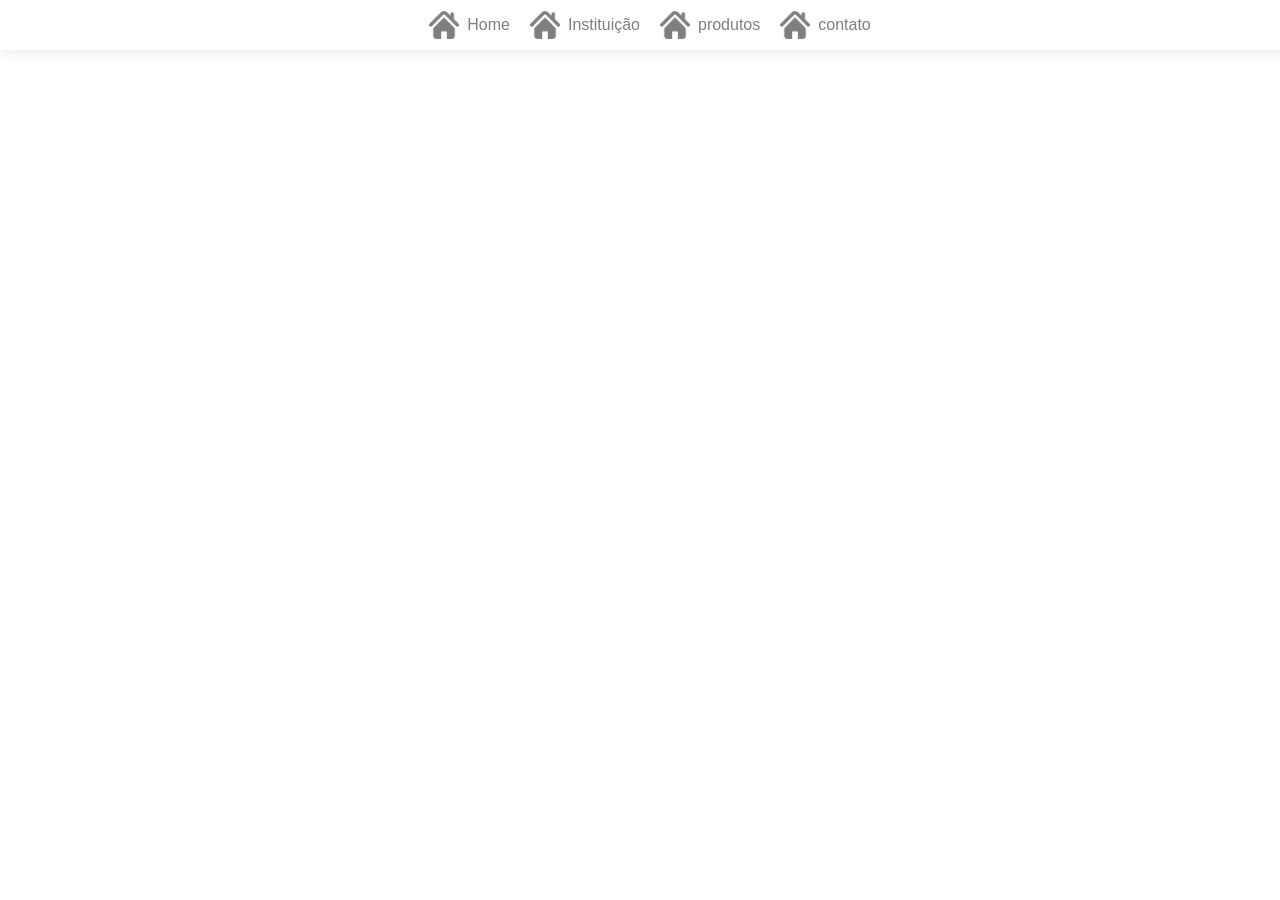
<file: Contact/index.html>
<!DOCTYPE html>
<html lang="en">
<head>
    <meta charset="UTF-8">
    <meta name="viewport" content="width=device-width, initial-scale=1.0">
    <title>Contact</title>
    <link rel="stylesheet" href="style.css">
</head>
<body>
     <nav>
        <a href="../Home/" class="nav-item">
            <img class="icons-nav" src="../assets/icons/silhueta-de-icone-de-casa.png" alt="Home">
            <p>Home</p>
        </a>

         <a href="../Institution/" class="nav-item">
            <img class="icons-nav" src="../assets/icons/silhueta-de-icone-de-casa.png" alt="Home">
            <p>Instituição</p>
        </a>

         <a href="../Products/" class="nav-item">
            <img class="icons-nav" src="../assets/icons/silhueta-de-icone-de-casa.png" alt="Home">
            <p>produtos</p>
        </a>

         <a href="../Contact/" class="nav-item">
            <img class="icons-nav" src="../assets/icons/silhueta-de-icone-de-casa.png" alt="Home">
            <p>contato</p>
        </a>

    </nav>
    <div id="wrap-open" class="wrap-open" onclick="abrir()">
        <img src="../assets/icons/menu.png" alt="Menu">

    </div>
    <div id="menu-mobile">
        <img onclick="fechar()" src="../assets/icons/cancelar.png" alt="fechar">
        <a href="../Home/">Home</a>
        <a href="../Institution/">Instituição</a>
        <a href="../Products/">Produto</a>
        <a href="../Contact/">Contato</a>
    </div>

    
    <script src="script.js"></script>
</body>
</html>
</file>
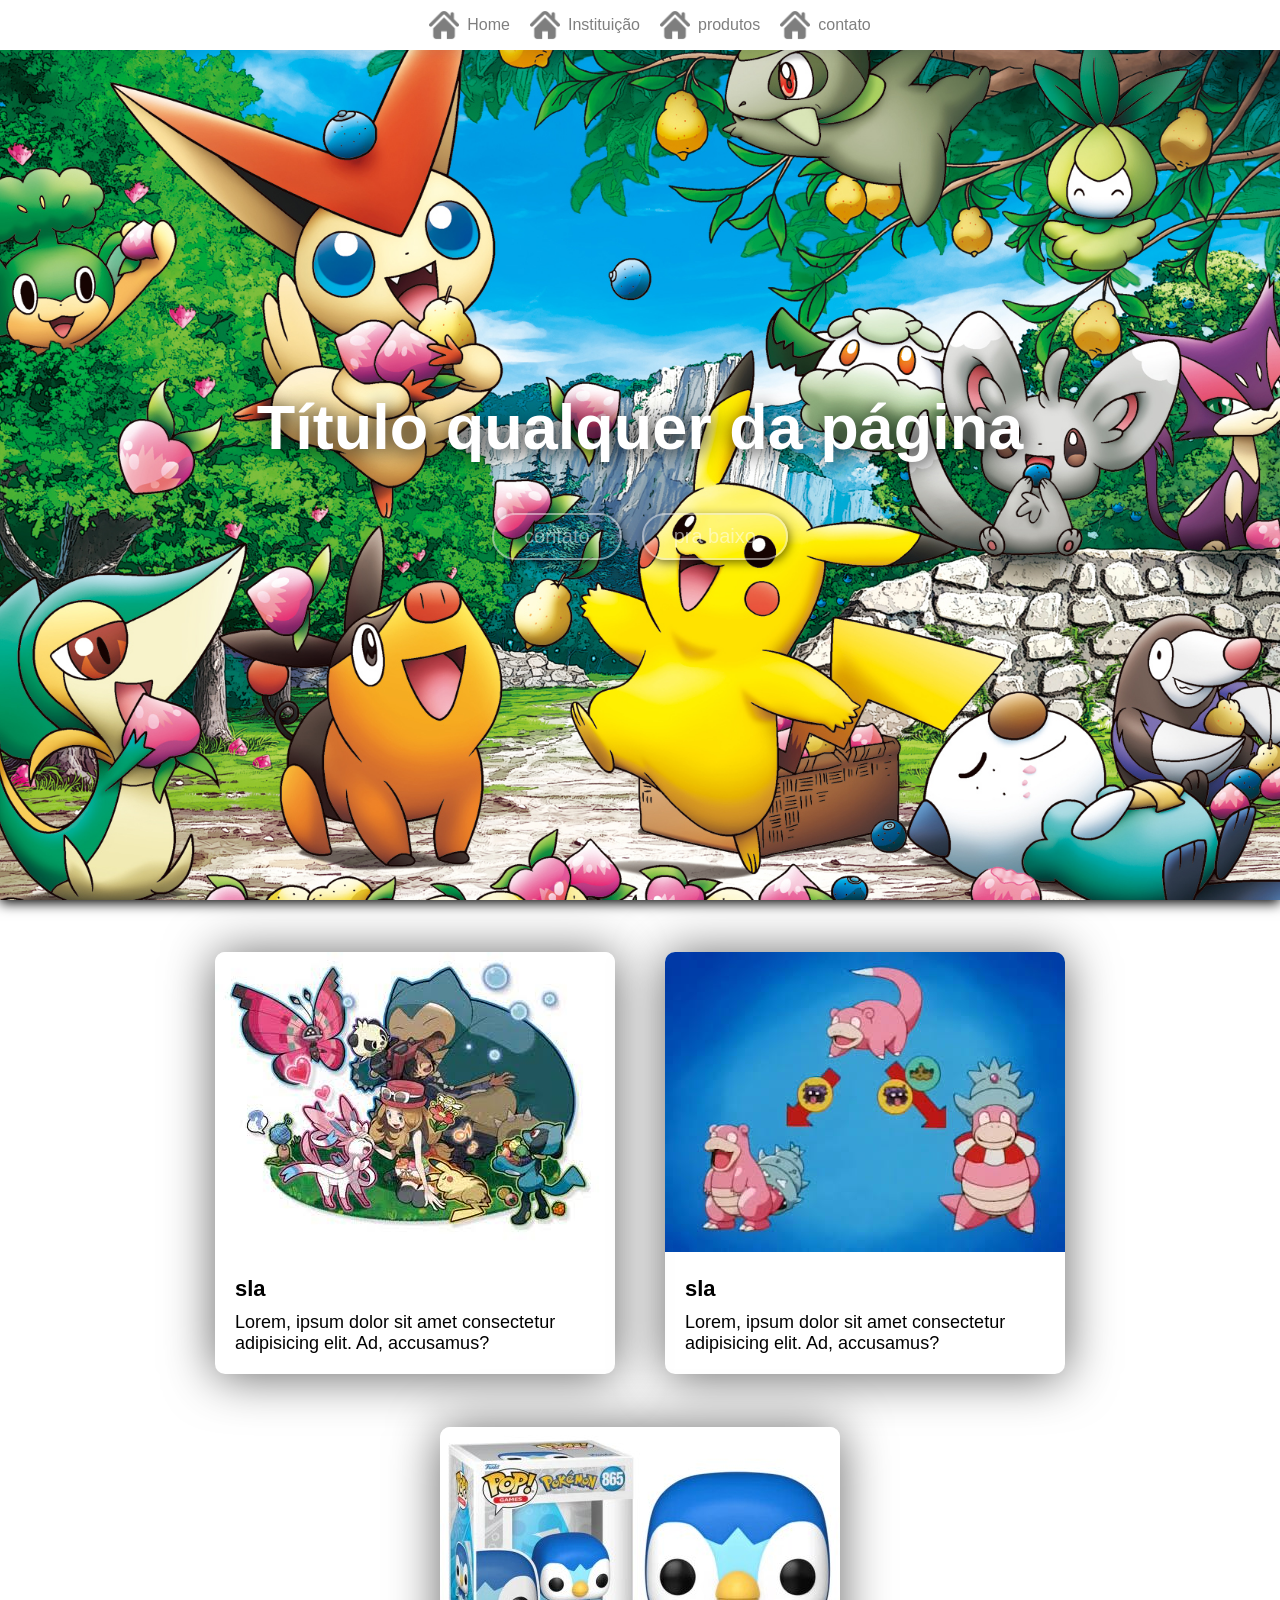
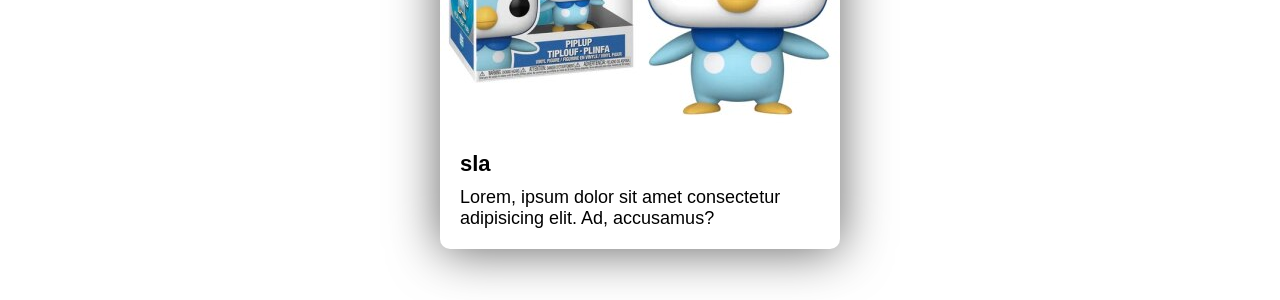
<file: Home/index.html>
<!DOCTYPE html>
<html lang="en">
<head>
    <meta charset="UTF-8">
    <meta name="viewport" content="width=device-width, initial-scale=1.0">
    <title>site institucional</title>
    <link rel="stylesheet" href="style.css">    
</head>
<body>
   
    <nav>
        <a href="../Home/" class="nav-item">
            <img class="icons-nav" src="../assets/icons/silhueta-de-icone-de-casa.png" alt="Home">
            <p>Home</p>
        </a>

         <a href="../Institution/" class="nav-item">
            <img class="icons-nav" src="../assets/icons/silhueta-de-icone-de-casa.png" alt="Home">
            <p>Instituição</p>
        </a>

         <a href="../Products/" class="nav-item">
            <img class="icons-nav" src="../assets/icons/silhueta-de-icone-de-casa.png" alt="Home">
            <p>produtos</p>
        </a>

         <a href="../Contact/" class="nav-item">
            <img class="icons-nav" src="../assets/icons/silhueta-de-icone-de-casa.png" alt="Home">
            <p>contato</p>
        </a>

    </nav>
    <div id="wrap-open" class="wrap-open" onclick="abrir()">
        <img src="../assets/icons/menu.png" alt="Menu">

    </div>
    <div id="menu-mobile">
        <img onclick="fechar()" src="../assets/icons/cancelar.png" alt="fechar">
        <a href="../Home/">Home</a>
        <a href="../Institution/">Instituição</a>
        <a href="../Products/">Produto</a>
        <a href="../Contact/">Contato</a>
    </div>

    <section class="s1">

        <div class="wrap-divs">
            <div class="title-div">
                <h1>Título qualquer da página</h1>
            
            </div>

            <div class="wrap-btns">
                <button onclick="irParaContato()">contato</button>
                <button onclick="praBaixo()">pra baixo</button>

            </div>
        </div>

    </section>
   
     <section class="s2">
        
         <div class="card">
        <div class="wrap-img">
            <img src="../assets/images/images (1).jpg" alt="">
        </div>
        <div class="wrap-texts">
            <h2>sla</h2>
            <p>Lorem, ipsum dolor sit amet consectetur adipisicing elit. Ad, accusamus?</p>

        </div>
    </div>

    <div class="card">
        <div class="wrap-img">
            <img src="../assets/images/slowbro.jpg" alt="">
        </div>
        <div class="wrap-texts">
            <h2>sla</h2>
            <p>Lorem, ipsum dolor sit amet consectetur adipisicing elit. Ad, accusamus?</p>

        </div>
    </div>

    <div class="card">
        <div class="wrap-img">
            <img src="../assets/images/FIGFUN.jpg" alt="">
        </div>
        <div class="wrap-texts">
            <h2>sla</h2>
            <p>Lorem, ipsum dolor sit amet consectetur adipisicing elit. Ad, accusamus?</p>

        </div>
    </div>
    </section>
    <script src="script.js"></script>
</body>
</html>
</file>
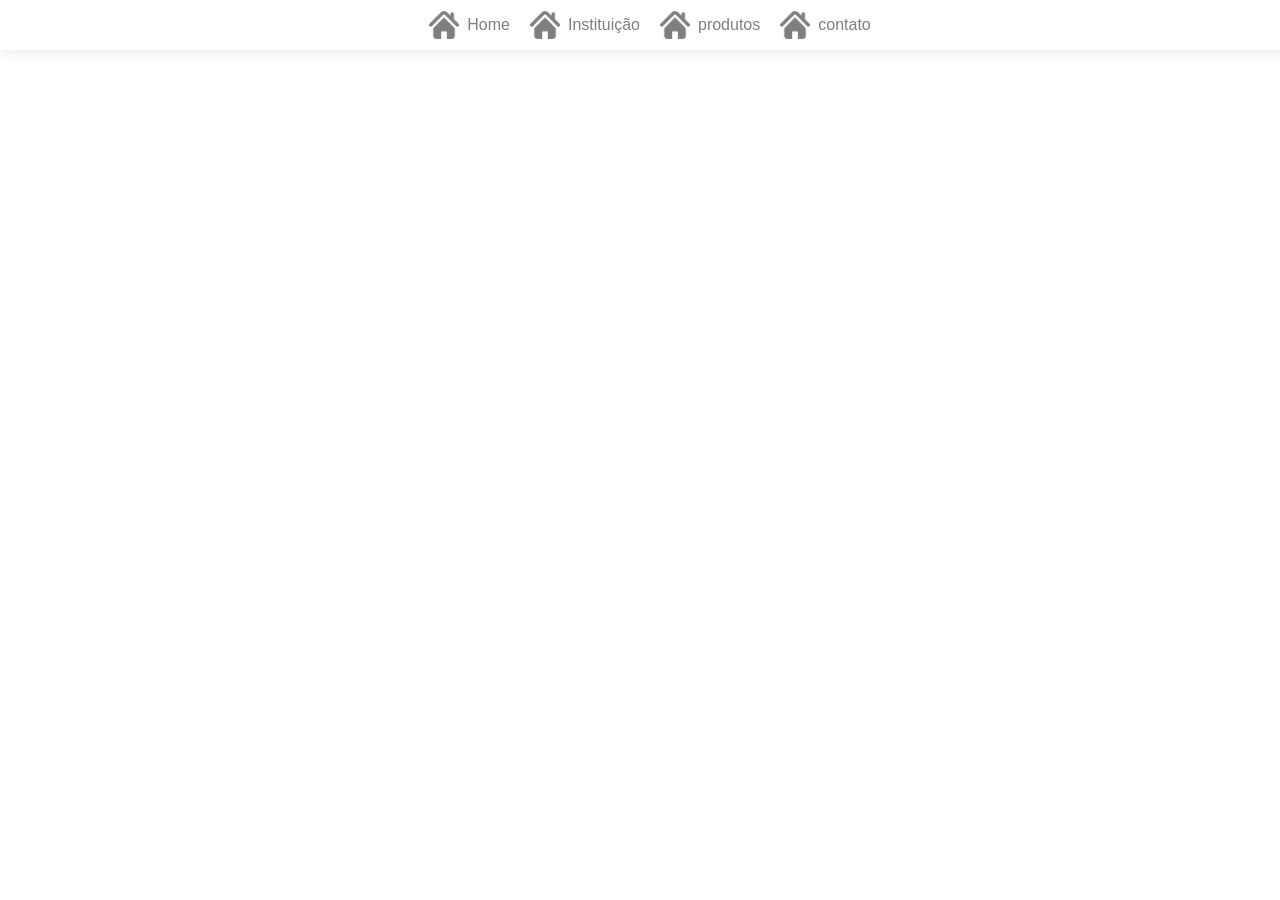
<file: Institution/index.html>
<!DOCTYPE html>
<html lang="en">
<head>
    <meta charset="UTF-8">
    <meta name="viewport" content="width=device-width, initial-scale=1.0">
    <title>Institution</title>
    <link rel="stylesheet" href="style.css">
</head>
<body>
    <nav>
        <a href="../Home/" class="nav-item">
            <img class="icons-nav" src="../assets/icons/silhueta-de-icone-de-casa.png" alt="Home">
            <p>Home</p>
        </a>

         <a href="../Institution/" class="nav-item">
            <img class="icons-nav" src="../assets/icons/silhueta-de-icone-de-casa.png" alt="Home">
            <p>Instituição</p>
        </a>

         <a href="../Products/" class="nav-item">
            <img class="icons-nav" src="../assets/icons/silhueta-de-icone-de-casa.png" alt="Home">
            <p>produtos</p>
        </a>

         <a href="../Contact/" class="nav-item">
            <img class="icons-nav" src="../assets/icons/silhueta-de-icone-de-casa.png" alt="Home">
            <p>contato</p>
        </a>

    </nav>
    <div id="wrap-open" class="wrap-open" onclick="abrir()">
        <img src="../assets/icons/menu.png" alt="Menu">

    </div>
    <div id="menu-mobile">
        <img onclick="fechar()" src="../assets/icons/cancelar.png" alt="fechar">
        <a href="../Home/">Home</a>
        <a href="../Institution/">Instituição</a>
        <a href="../Products/">Produto</a>
        <a href="../Contact/">Contato</a>
    </div>

    
    <script src="script.js"></script>
</body>
</html>
</file>
<file: Contact/style.css>
*{
    padding: 0;
    margin: 0;
}

nav{
    display: flex;
    justify-content: center;
    gap: 20px;
    box-shadow: 0px 3px 12px #00004313;
    padding: 10px;
    position: fixed;
    width: 100%;
    background-color: #ffffff;
}

.nav-item{
    display: flex;
    align-items: center;
    justify-content: center;
    text-decoration: none;
    color: #000000;
    gap: 8px;
    opacity: 0.5;
    transition: all 200ms ease-in-out;
    
}
.nav-item:hover{
    opacity: 1;
}

.icons-nav{
    width: 30px;
    height: auto;

}

.nav-item p{
    font-size: 16px;
    font-family: Arial, Helvetica, sans-serif;
}
.wrap-open, .wrap-open img{
    display: none;
}

#menu-mobile, #menu-mobile img{
    display: none;
    
}



  

@media (width <= 1000px){
    nav{
        display: none;
    }
    .wrap-open{
    background-color: #ffffff;
    opacity: 0.5;
    width: 50px;
    height: 50px;
    position: absolute;
    right: 10px;
    top: 10px;
    display: flex;
    align-items: center;
    justify-content: center;
    border-radius: 5px;
    transition: all 200ms ease-in-out;

    }
    .wrap-open:hover{
        opacity: 1;
        cursor: pointer;

    }
.wrap-open img{
    display: flex;
    width: 35px;
}
#menu-mobile{
    display: none;
    align-items: center;
    justify-content: center;
    flex-direction: column;
    gap: 20px;
    font-size: 32px;
    height: 100vh;
    animation: deCima 1s ease-in-out;
}
#menu-mobile a{
    text-decoration: none;
    font-family: Arial, Helvetica, sans-serif;
    color: #000000;
    opacity: 0.5;
    transition: all 200ms ease-in-out;



}
#menu-mobile a:hover{
    opacity: 1;
    font-weight: bold;
}
#menu-mobile img{
    display: block;
    width: 35px;
    position: absolute;
    top: 18px;
    right: 18px;
    opacity: 0.5;
    transition: all 200ms ease-in-out;

}

#menu-mobile img:hover{
    cursor: pointer;
    opacity: 1;

}
  
}
@keyframes deCima{
    0%{
        transform: translateY(-100%);
        opacity: 0;
        height: 0vh;
    }
    50%{
        opacity: 0;
    }
}
</file>
<file: Home/style.css>
*{
    padding: 0;
    margin: 0;
}

nav{
    display: flex;
    justify-content: center;
    gap: 20px;
    box-shadow: 0px 3px 12px #00004313;
    padding: 10px;
    position: fixed;
    width: 100%;
    background-color: #ffffff;
    z-index: 999;
}

.nav-item{
    display: flex;
    align-items: center;
    justify-content: center;
    text-decoration: none;
    color: #000000;
    gap: 8px;
    opacity: 0.5;
    transition: all 200ms ease-in-out;
    
}
.nav-item:hover{
    opacity: 1;
}

.icons-nav{
    width: 30px;
    height: auto;

}

.nav-item p{
    font-size: 16px;
    font-family: Arial, Helvetica, sans-serif;
}

.s1{
    background-image: url('../assets/images/sla.jpg');
    height: 100vh;
    background-position: center;
    background-repeat: no-repeat;
    background-size: cover;
    background-attachment: fixed;
    box-shadow: 0px 3px 12px #000000;
    display: flex;
    align-items: center;
    justify-content: center;    
}
.wrap-divs{
    padding: 20px;
}

.title-div{
    color: white;
    font-family: Arial, Helvetica, sans-serif;
    font-size: 42px;
    padding: 50px;
    text-shadow: 2px 3px 20px black;
}

.wrap-btns{
   display: flex;
   justify-content: center;
   gap: 20px;
}

.wrap-btns button{
    padding: 10px 30px 10px 30px;
    border-radius: 999px;
    border: none;
    border: 2px solid #efeded;
    background: none;
    color: #ffffff;
    font-size: 20PX;
    font-family: Arial, Helvetica, sans-serif;
    box-shadow: 2px 3px 10px black;
    opacity: 0.5;
    transition: all 400ms ease-in-out;
}

.wrap-btns button:hover{
    cursor: pointer;
    opacity: 1;
    border: 2px solid blueviolet;
    box-shadow: 2px 3px 10px white;
    color: blueviolet;
    transform: scale(1.2);

}

.s2{
    height: 100vh;
    display: flex;
    align-items:center ;
    justify-content: center;
    flex-wrap: wrap;
    gap: 50px;
    padding: 50px;
}

.wrap-open, .wrap-open img{
    display: none;
}

#menu-mobile, #menu-mobile img{
    display: none;
    
}
.card{
    box-shadow: 0px 2px 50px #0000009b;
    border-radius: 10px;
    width: 400px;
    transition: all 200ms ease-in-out;
}

.card:hover{
    transform: translateY(10px);
    box-shadow: 3px 5px 10px #0000009b;
}

.wrap-img{
    overflow: hidden;
    border-top-left-radius: 10px;
    border-top-right-radius: 10px;
}

.wrap-texts{
    padding: 20px;
    font-family: Arial, Helvetica, sans-serif;

}

.wrap-texts h2{
    font-size: 22px;
    font-weight: bold;
    margin-bottom: 10px;
}

.wrap-texts p{
    font-size: 18px;
}

  

@media (width <= 1000px){
    nav{
        display: none;
    }
    .wrap-open{
    background-color: #ffffff;
    opacity: 0.5;
    width: 50px;
    height: 50px;
    position: absolute;
    right: 10px;
    top: 10px;
    display: flex;
    align-items: center;
    justify-content: center;
    border-radius: 5px;
    transition: all 200ms ease-in-out;

    }
    .wrap-open:hover{
        opacity: 1;
        cursor: pointer;

    }
.wrap-open img{
    display: flex;
    width: 35px;
}
#menu-mobile{
    display: none;
    align-items: center;
    justify-content: center;
    flex-direction: column;
    gap: 20px;
    font-size: 32px;
    height: 100vh;
    animation: deCima 1s ease-in-out;
}
#menu-mobile a{
    text-decoration: none;
    font-family: Arial, Helvetica, sans-serif;
    color: #000000;
    opacity: 0.5;
    transition: all 200ms ease-in-out;



}
#menu-mobile a:hover{
    opacity: 1;
    font-weight: bold;
}
#menu-mobile img{
    display: block;
    width: 35px;
    position: absolute;
    top: 18px;
    right: 18px;
    opacity: 0.5;
    transition: all 200ms ease-in-out;

}

#menu-mobile img:hover{
    cursor: pointer;
    opacity: 1;

}
.title-div{
    font-size: 28px;
    padding: 20px;
   
  
}
}
@keyframes deCima{
    0%{
        transform: translateY(-100%);
        opacity: 0;
        height: 0vh;
    }
    50%{
        opacity: 0;
    }
}
</file>
<file: Institution/style.css>
*{
    padding: 0;
    margin: 0;
}

nav{
    display: flex;
    justify-content: center;
    gap: 20px;
    box-shadow: 0px 3px 12px #00004313;
    padding: 10px;
    position: fixed;
    width: 100%;
    background-color: #ffffff;
}

.nav-item{
    display: flex;
    align-items: center;
    justify-content: center;
    text-decoration: none;
    color: #000000;
    gap: 8px;
    opacity: 0.5;
    transition: all 200ms ease-in-out;
    
}
.nav-item:hover{
    opacity: 1;
}

.icons-nav{
    width: 30px;
    height: auto;

}

.nav-item p{
    font-size: 16px;
    font-family: Arial, Helvetica, sans-serif;
}
.wrap-open, .wrap-open img{
    display: none;
}

#menu-mobile, #menu-mobile img{
    display: none;
    
}



  

@media (width <= 1000px){
    nav{
        display: none;
    }
    .wrap-open{
    background-color: #ffffff;
    opacity: 0.5;
    width: 50px;
    height: 50px;
    position: absolute;
    right: 10px;
    top: 10px;
    display: flex;
    align-items: center;
    justify-content: center;
    border-radius: 5px;
    transition: all 200ms ease-in-out;

    }
    .wrap-open:hover{
        opacity: 1;
        cursor: pointer;

    }
.wrap-open img{
    display: flex;
    width: 35px;
}
#menu-mobile{
    display: none;
    align-items: center;
    justify-content: center;
    flex-direction: column;
    gap: 20px;
    font-size: 32px;
    height: 100vh;
    animation: deCima 1s ease-in-out;
}
#menu-mobile a{
    text-decoration: none;
    font-family: Arial, Helvetica, sans-serif;
    color: #000000;
    opacity: 0.5;
    transition: all 200ms ease-in-out;



}
#menu-mobile a:hover{
    opacity: 1;
    font-weight: bold;
}
#menu-mobile img{
    display: block;
    width: 35px;
    position: absolute;
    top: 18px;
    right: 18px;
    opacity: 0.5;
    transition: all 200ms ease-in-out;

}

#menu-mobile img:hover{
    cursor: pointer;
    opacity: 1;

}
  
}
@keyframes deCima{
    0%{
        transform: translateY(-100%);
        opacity: 0;
        height: 0vh;
    }
    50%{
        opacity: 0;
    }
}
</file>
